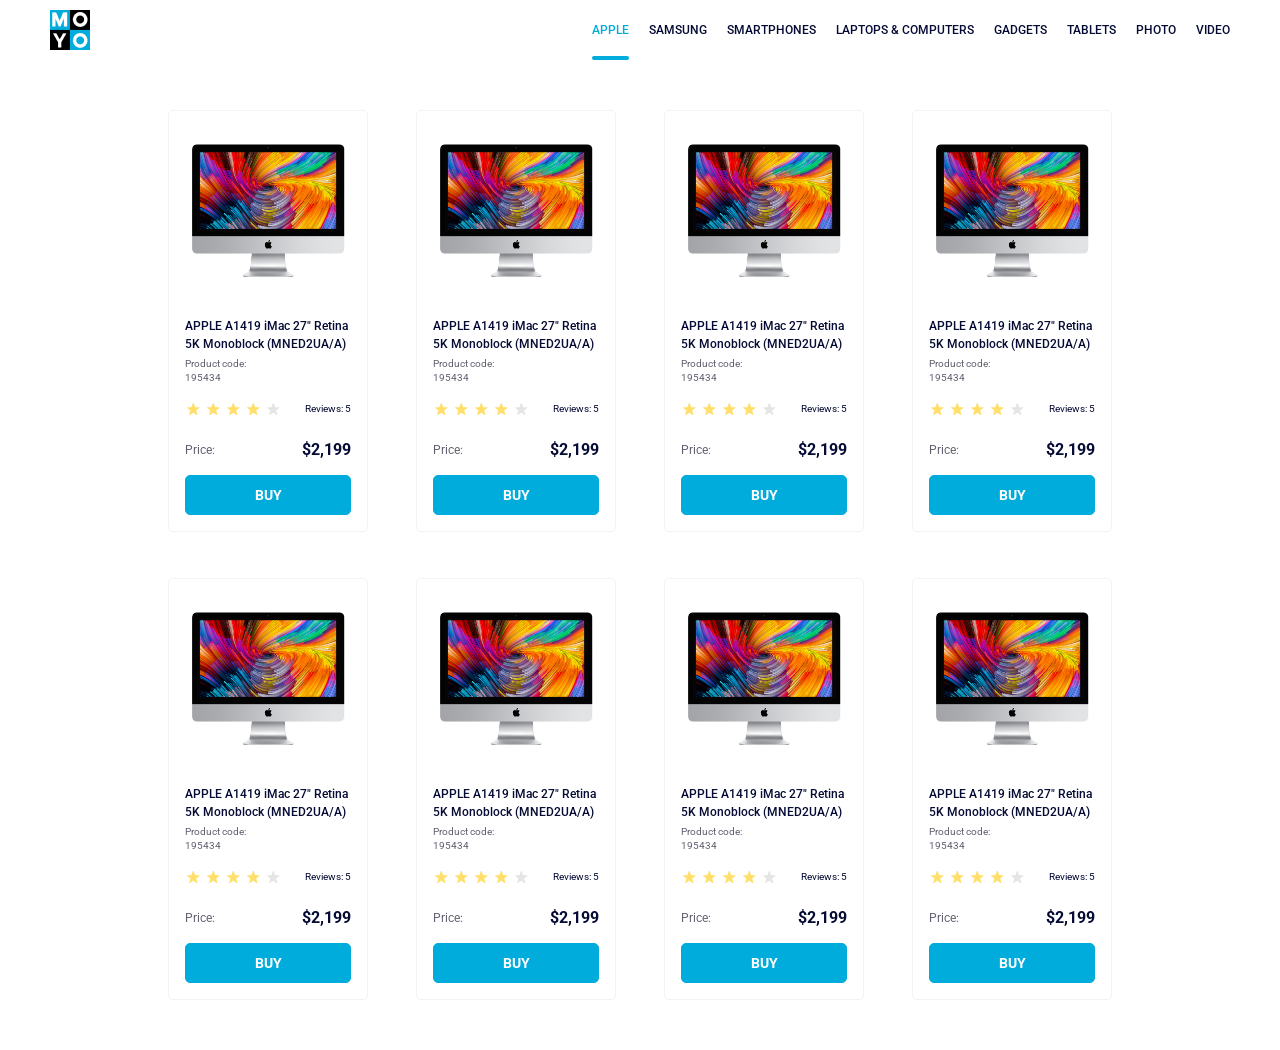
<file: index.html>
<!doctype html><html lang="en"><head><meta charset="utf-8"><meta name="viewport" content="width=device-width, initial-scale=1.0"><title>Catalog</title><link rel="preconnect" href="https://fonts.gstatic.com"><link href="https://fonts.googleapis.com/css2?family=Roboto:wght@400;500;700&display=swap" rel="stylesheet"><link rel="stylesheet" href="index.c11a4df7.css"></head><body> <header class="header"> <div class="logo-link"> <a href="#"> <img src="logo.eddae0ff.png" alt="MOYO logo" class="logo"> </a> </div> <nav class="nav"> <ul class="nav__list"> <li class="nav__item"> <a href="#" class="is-active nav__link"> apple </a> </li> <li class="nav__item"> <a href="#" class="nav__link"> samsung </a> </li> <li class="nav__item"> <a href="#" class="nav__link"> smartphones </a> </li> <li class="nav__item"> <a href="#" class="nav__link" data-qa="nav-hover"> laptops & computers </a> </li> <li class="nav__item"> <a href="#" class="nav__link"> gadgets </a> </li> <li class="nav__item"> <a href="#" class="nav__link"> tablets </a> </li> <li class="nav__item"> <a href="#" class="nav__link"> photo </a> </li> <li class="nav__item"> <a href="#" class="nav__link"> video </a> </li> </ul> </nav> </header> <main class="main"> <div class="card" data-qa="card"> <div class="card__img"></div> <h2 class="card__title"> APPLE A1419 iMac 27" Retina 5K Monoblock (MNED2UA/A) </h2> <p class="card__code">Product code: 195434</p> <div class="card__reviews"> <div class="stars stars--4"> <div class="stars__star"></div> <div class="stars__star"></div> <div class="stars__star"></div> <div class="stars__star"></div> <div class="stars__star"></div> </div> <p class="card__response-text">Reviews: 5</p> </div> <div class="card__price"> <p class="card__price-text">Price:</p> <p class="card__price-cost">$2,199</p> </div> <div> <a href="#" class="card__button" data-qa="card-hover"> buy </a> </div> </div> <div class="card"> <div class="card__img"></div> <h2 class="card__title"> APPLE A1419 iMac 27" Retina 5K Monoblock (MNED2UA/A) </h2> <p class="card__code">Product code: 195434</p> <div class="card__reviews"> <div class="stars stars--4"> <div class="stars__star"></div> <div class="stars__star"></div> <div class="stars__star"></div> <div class="stars__star"></div> <div class="stars__star"></div> </div> <p class="card__response-text">Reviews: 5</p> </div> <div class="card__price"> <p class="card__price-text">Price:</p> <p class="card__price-cost">$2,199</p> </div> <div> <a href="#" class="card__button"> buy </a> </div> </div> <div class="card"> <div class="card__img"></div> <h2 class="card__title"> APPLE A1419 iMac 27" Retina 5K Monoblock (MNED2UA/A) </h2> <p class="card__code">Product code: 195434</p> <div class="card__reviews"> <div class="stars stars--4"> <div class="stars__star"></div> <div class="stars__star"></div> <div class="stars__star"></div> <div class="stars__star"></div> <div class="stars__star"></div> </div> <p class="card__response-text">Reviews: 5</p> </div> <div class="card__price"> <p class="card__price-text">Price:</p> <p class="card__price-cost">$2,199</p> </div> <div> <a href="#" class="card__button" data-qa="card-hover"> buy </a> </div> </div> <div class="card"> <div class="card__img"></div> <h2 class="card__title"> APPLE A1419 iMac 27" Retina 5K Monoblock (MNED2UA/A) </h2> <p class="card__code">Product code: 195434</p> <div class="card__reviews"> <div class="stars stars--4"> <div class="stars__star"></div> <div class="stars__star"></div> <div class="stars__star"></div> <div class="stars__star"></div> <div class="stars__star"></div> </div> <p class="card__response-text">Reviews: 5</p> </div> <div class="card__price"> <p class="card__price-text">Price:</p> <p class="card__price-cost">$2,199</p> </div> <div> <a href="#" class="card__button"> buy </a> </div> </div> <div class="card"> <div class="card__img"></div> <h2 class="card__title"> APPLE A1419 iMac 27" Retina 5K Monoblock (MNED2UA/A) </h2> <p class="card__code">Product code: 195434</p> <div class="card__reviews"> <div class="stars stars--4"> <div class="stars__star"></div> <div class="stars__star"></div> <div class="stars__star"></div> <div class="stars__star"></div> <div class="stars__star"></div> </div> <p class="card__response-text">Reviews: 5</p> </div> <div class="card__price"> <p class="card__price-text">Price:</p> <p class="card__price-cost">$2,199</p> </div> <div> <a href="#" class="card__button"> buy </a> </div> </div> <div class="card"> <div class="card__img"></div> <h2 class="card__title"> APPLE A1419 iMac 27" Retina 5K Monoblock (MNED2UA/A) </h2> <p class="card__code">Product code: 195434</p> <div class="card__reviews"> <div class="stars stars--4"> <div class="stars__star"></div> <div class="stars__star"></div> <div class="stars__star"></div> <div class="stars__star"></div> <div class="stars__star"></div> </div> <p class="card__response-text">Reviews: 5</p> </div> <div class="card__price"> <p class="card__price-text">Price:</p> <p class="card__price-cost">$2,199</p> </div> <div> <a href="#" class="card__button"> buy </a> </div> </div> <div class="card"> <div class="card__img"></div> <h2 class="card__title"> APPLE A1419 iMac 27" Retina 5K Monoblock (MNED2UA/A) </h2> <p class="card__code">Product code: 195434</p> <div class="card__reviews"> <div class="stars stars--4"> <div class="stars__star"></div> <div class="stars__star"></div> <div class="stars__star"></div> <div class="stars__star"></div> <div class="stars__star"></div> </div> <p class="card__response-text">Reviews: 5</p> </div> <div class="card__price"> <p class="card__price-text">Price:</p> <p class="card__price-cost">$2,199</p> </div> <div> <a href="#" class="card__button"> buy </a> </div> </div> <div class="card"> <div class="card__img"></div> <h2 class="card__title"> APPLE A1419 iMac 27" Retina 5K Monoblock (MNED2UA/A) </h2> <p class="card__code">Product code: 195434</p> <div class="card__reviews"> <div class="stars stars--4"> <div class="stars__star"></div> <div class="stars__star"></div> <div class="stars__star"></div> <div class="stars__star"></div> <div class="stars__star"></div> </div> <p class="card__response-text">Reviews: 5</p> </div> <div class="card__price"> <p class="card__price-text">Price:</p> <p class="card__price-cost">$2,199</p> </div> <div> <a href="#" class="card__button"> buy </a> </div> </div> </main> </body></html>
</file>
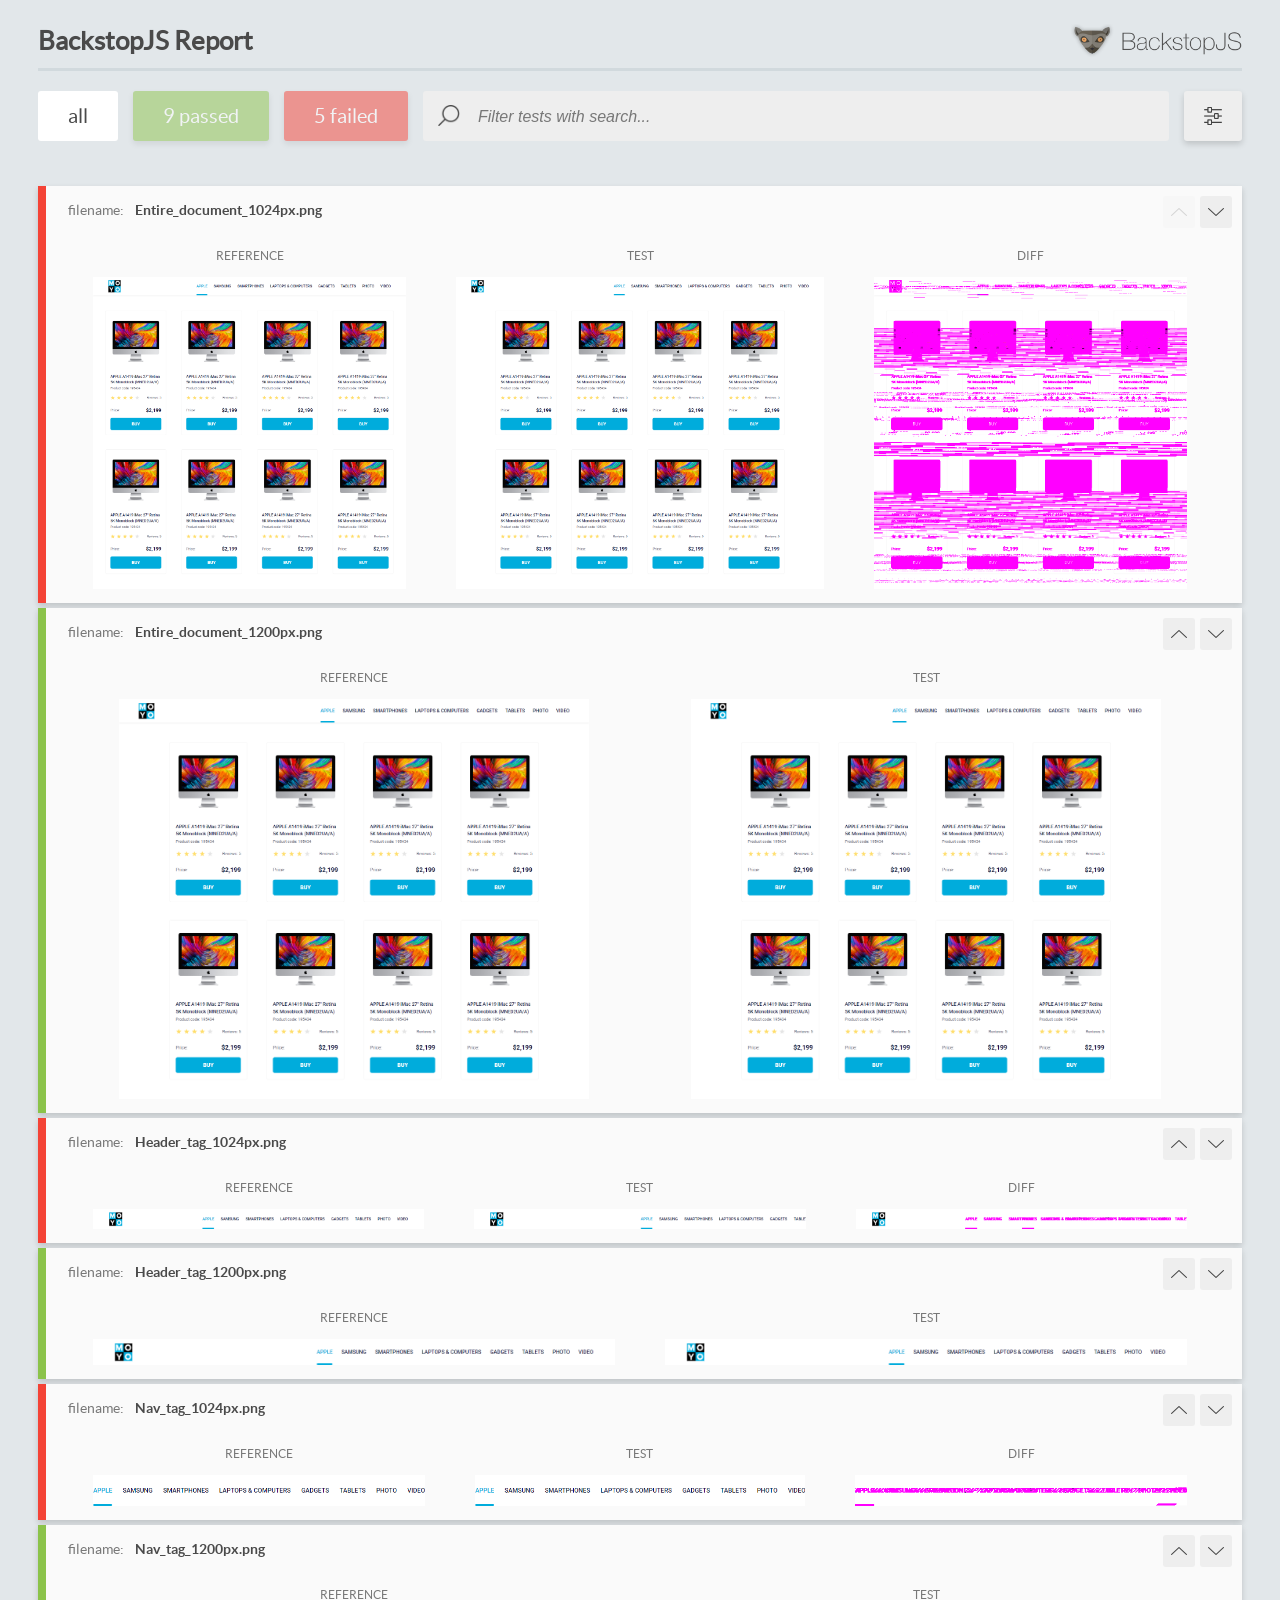
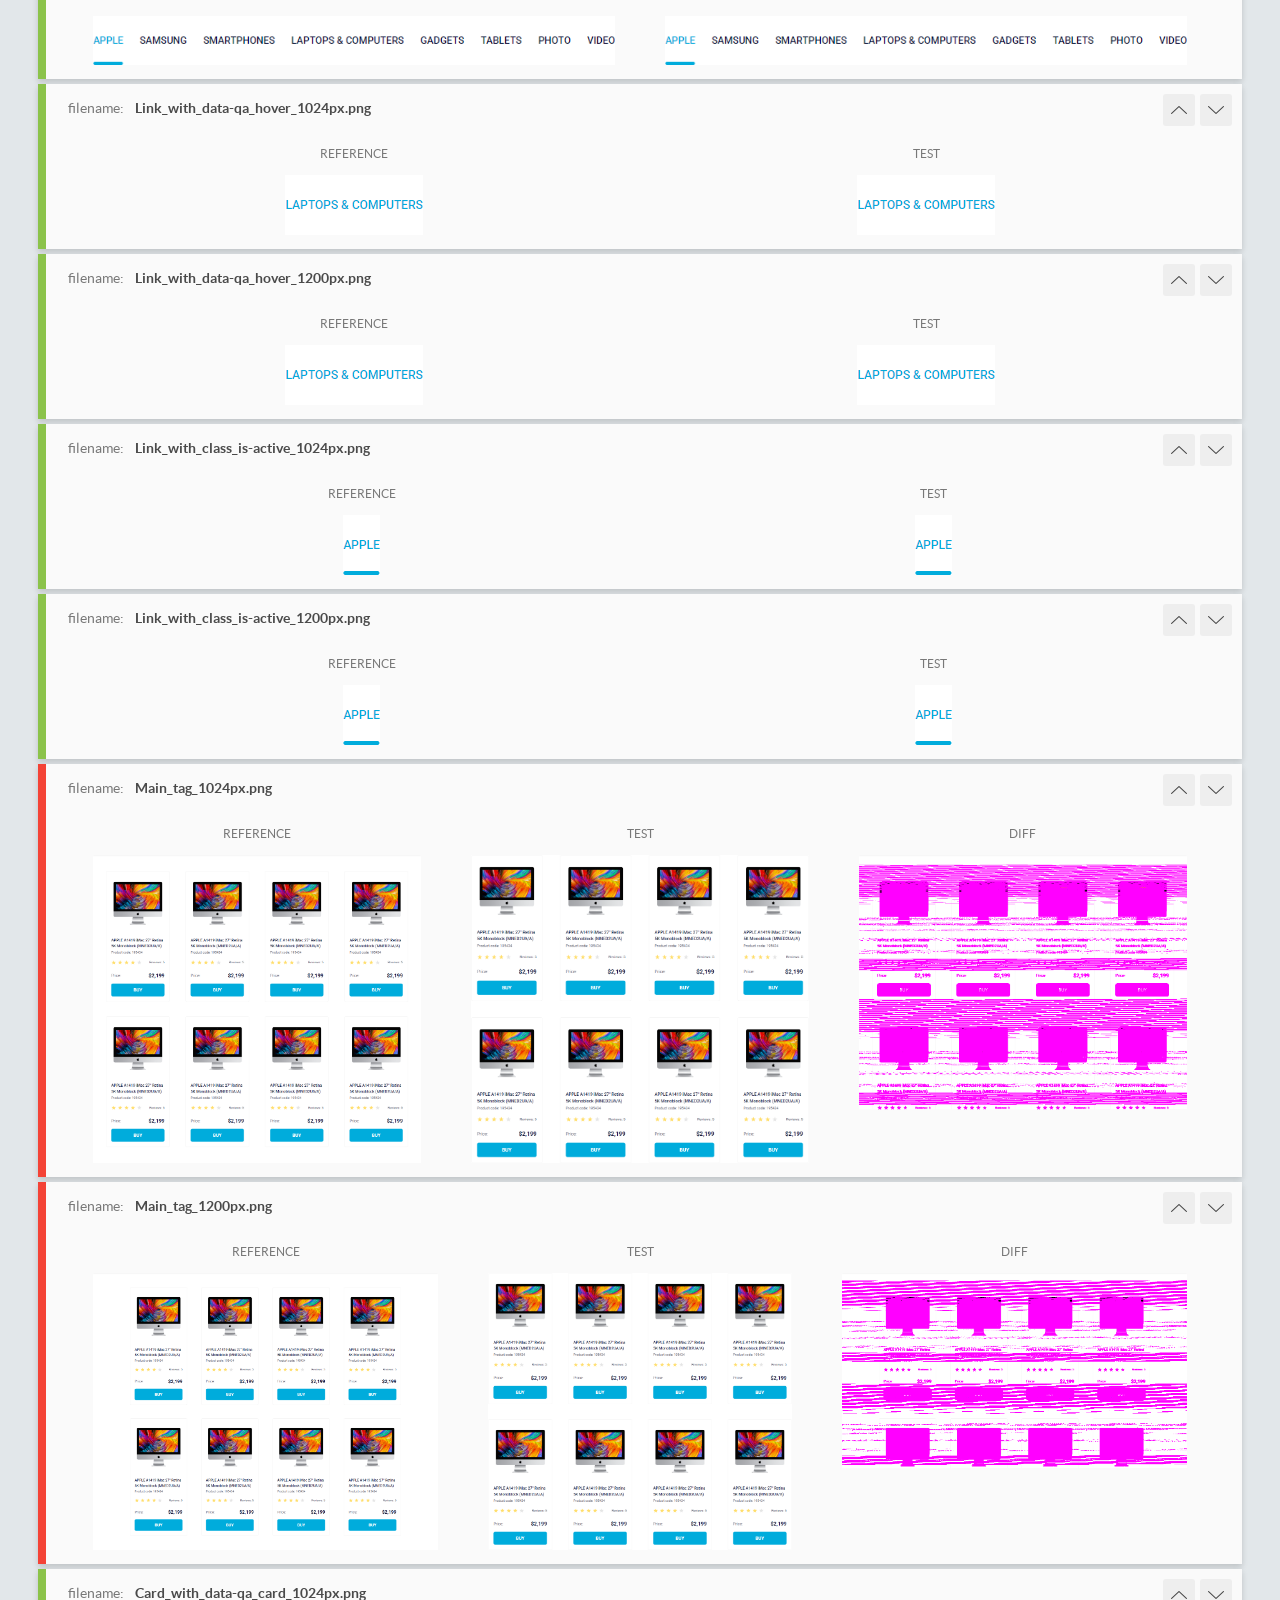
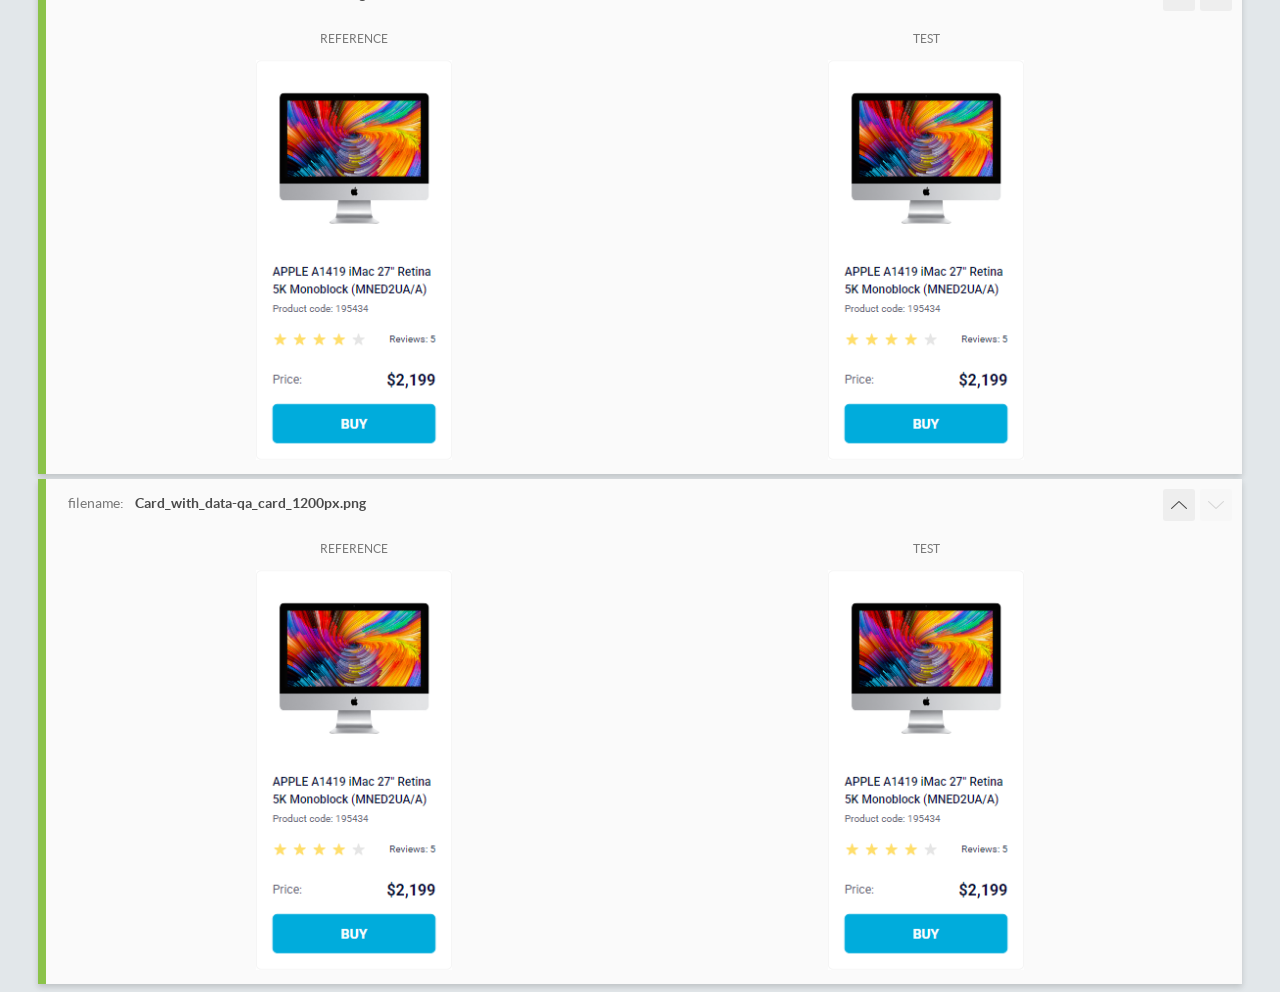
<file: report/html_report/index.html>
<!DOCTYPE html>
<html>
  <head>
    <meta charset="utf-8">
    <!-- Disable Cache -->
    <meta http-equiv="Cache-Control" content="no-cache, no-store, must-revalidate">
    <meta http-equiv="Pragma" content="no-cache">
    <meta http-equiv="Expires" content="0">

    <title>BackstopJS Report</title>

    <style>
      @font-face {
          font-family: 'latoregular';
          src: url('./assets/fonts/lato-regular-webfont.woff2') format('woff2'),
              url('./assets/fonts/lato-regular-webfont.woff') format('woff');
          font-weight: 400;
          font-style: normal;
      }
      @font-face {
          font-family: 'latobold';
          src: url('./assets/fonts/lato-bold-webfont.woff2') format('woff2'),
              url('./assets/fonts/lato-bold-webfont.woff') format('woff');
          font-weight: 700;
          font-style: normal;
      }

      .ReactModal__Body--open {
          overflow: hidden;
      }
      .ReactModal__Body--open .header {
        display: none;
      }

    </style>
  </head>
  <body style="background-color: #E2E7EA">
    <div id="root">

    </div>
    <script>
      function report (report) { // eslint-disable-line no-unused-vars
        window.tests = report;
      }
    </script>
    <script src="config.js"></script>
    <script src="index_bundle.js"></script>
  </body>
</html>
</file>
<file: index.c11a4df7.css>
body{color:#060b35;justify-items:center;font-family:Roboto,sans-serif;font-size:12px;font-style:normal;font-weight:500;display:grid}*{box-sizing:border-box;margin:0;padding:0}ul,ol{padding-left:0;list-style:none}.header{justify-content:space-between;align-items:center;width:100%;display:flex}.nav{height:60px;margin-right:50px}.nav__list{justify-content:space-between;display:flex}.logo-link{box-sizing:border-box;width:40px;height:40px;margin-left:50px}.logo{width:100%;height:100%}.nav__item{text-transform:uppercase;height:60px;margin-left:20px;position:relative}.nav__item:first-child{margin-left:0}.nav__link{color:inherit;align-items:center;height:100%;margin:0;padding:0;text-decoration:none;transition:color .3s;display:flex}.nav__link:hover{color:#00acdc;cursor:pointer}.is-active{color:#00acdc;margin-left:0}.is-active:after{content:"";background-color:#00acdc;border-radius:5px;width:100%;height:4px;display:block;position:absolute;bottom:0;left:0;right:0}.card{box-sizing:border-box;border:1px solid #f3f3f3;border-radius:5px;flex-direction:column;width:200px;margin:0;display:flex}.card__img{box-sizing:border-box;margin-inline:19px;background-image:url(imac.202c52ff.jpeg);background-position:50%;background-repeat:no-repeat;background-size:contain;width:160px;height:134px;margin-top:32px;display:block}.card__title{color:#060b35;margin:40px 16px 0;font-family:Roboto,sans-serif;font-size:12px;font-weight:500;line-height:18px}.card__code{color:#616070;margin:4px 84px 0 16px;font-family:Roboto,sans-serif;font-size:10px;font-weight:400;line-height:14px}.card__reviews{margin-inline:16px;justify-content:space-between;align-items:center;height:16px;margin-top:16px;display:flex}.card__response-text{color:#060b35;font-family:Roboto,sans-serif;font-size:10px;font-weight:400;line-height:14px}.card__price{justify-content:space-between;align-items:center;display:flex}.card__price-text{color:#616070;margin-inline:16px;margin-top:24px;margin-bottom:0;font-family:Roboto,sans-serif;font-size:12px;font-weight:400;line-height:18px}.card__price-cost{color:#060b35;margin-inline:16px;margin-top:24px;margin-bottom:0;font-family:Roboto,sans-serif;font-size:16px;font-weight:700;line-height:18px}.card__button{box-sizing:border-box;letter-spacing:0%;text-transform:uppercase;text-align:center;color:#fff;background-color:#00acdc;border:1px solid #00acdc;border-radius:5px;justify-content:center;align-items:center;width:166px;height:40px;margin:16px;font-family:Roboto,sans-serif;font-size:14px;font-weight:700;line-height:16px;text-decoration:none;display:flex}.card__button:hover{color:#00acdc;background-color:#fff}.stars{align-items:center;display:flex}.stars__star{background-image:url(star.822d561e.svg);background-position:50%;background-repeat:no-repeat;width:16px;height:16px;margin-left:4px}.stars__star:first-child{margin-left:0}.stars--1 .stars__star:nth-child(-n+1),.stars--2 .stars__star:nth-child(-n+2),.stars--3 .stars__star:nth-child(-n+3),.stars--4 .stars__star:nth-child(-n+4),.stars--5 .stars__star:nth-child(-n+5){background-image:url(star-active.edda4c43.svg)}.main{grid-template-columns:1fr;place-content:center;gap:46px 48px;margin:50px 128px;display:grid}@media (width>=488px){.main{grid-template-columns:repeat(2,1fr)}}@media (width>=768px){.main{grid-template-columns:repeat(3,1fr)}}@media (width>=1024px){.main{grid-template-columns:repeat(4,1fr)}}body{margin:0}
/*# sourceMappingURL=index.c11a4df7.css.map */
</file>
